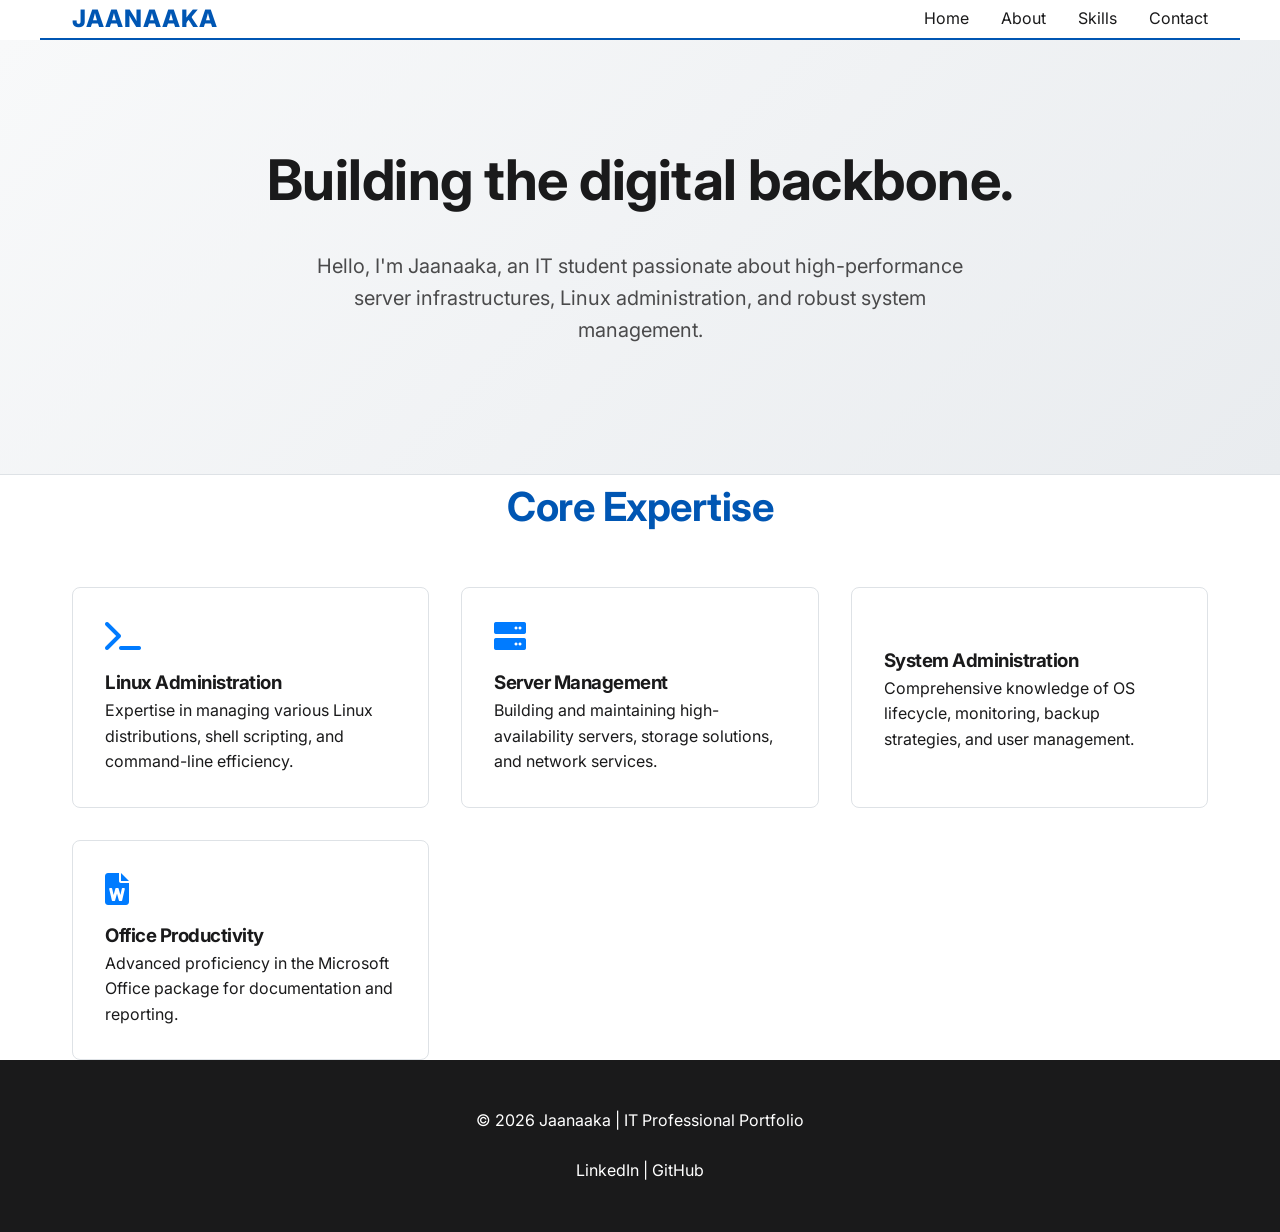
<file: index.html>
<!DOCTYPE html>
<html lang="en">
<head>
    <meta charset="UTF-8">
    <meta name="viewport" content="width=device-width, initial-scale=1.0">
    <meta name="description" content="Portfolio of Jaanaaka, an IT Professional specialized in System Administration, Server Management, and Linux.">
    <title>Jaanaaka | IT Professional Portfolio</title>
    
    <!-- Styles -->
    <link rel="stylesheet" href="styles/index.css">
    <!-- Google Fonts -->
    <link href="https://fonts.googleapis.com/css2?family=Inter:wght@400;500;600;700;800&display=swap" rel="stylesheet">
    <!-- Font Awesome -->
    <link rel="stylesheet" href="https://cdnjs.cloudflare.com/ajax/libs/font-awesome/6.0.0/css/all.min.css">
    
    <!-- Scripts -->
    <script src="js/components.js" defer></script>
    <script src="js/main.js" defer></script>
</head>
<body>
    <header></header> <!-- Loaded via components.js -->

    <main>
        <section class="hero">
            <div class="container">
                <h1>Building the digital backbone.</h1>
                <p>Hello, I'm Jaanaaka, an IT student passionate about high-performance server infrastructures, Linux administration, and robust system management.</p>
                <!-- Hero image placeholder or visually striking element can go here -->
            </div>
        </section>

        <section class="skills container">
            <h2 class="section-title">Core Expertise</h2>
            <div class="skills-grid">
                <div class="skill-card">
                    <i class="fas fa-terminal"></i>
                    <h3>Linux Administration</h3>
                    <p>Expertise in managing various Linux distributions, shell scripting, and command-line efficiency.</p>
                </div>
                <div class="skill-card">
                    <i class="fas fa-server"></i>
                    <h3>Server Management</h3>
                    <p>Building and maintaining high-availability servers, storage solutions, and network services.</p>
                </div>
                <div class="skill-card">
                    <i class="fas fa-shield-halved"></i>
                    <h3>System Administration</h3>
                    <p>Comprehensive knowledge of OS lifecycle, monitoring, backup strategies, and user management.</p>
                </div>
                <div class="skill-card">
                    <i class="fas fa-file-word"></i>
                    <h3>Office Productivity</h3>
                    <p>Advanced proficiency in the Microsoft Office package for documentation and reporting.</p>
                </div>
            </div>
        </section>
    </main>

    <footer></footer> <!-- Loaded via components.js -->
</body>
</html>
</file>
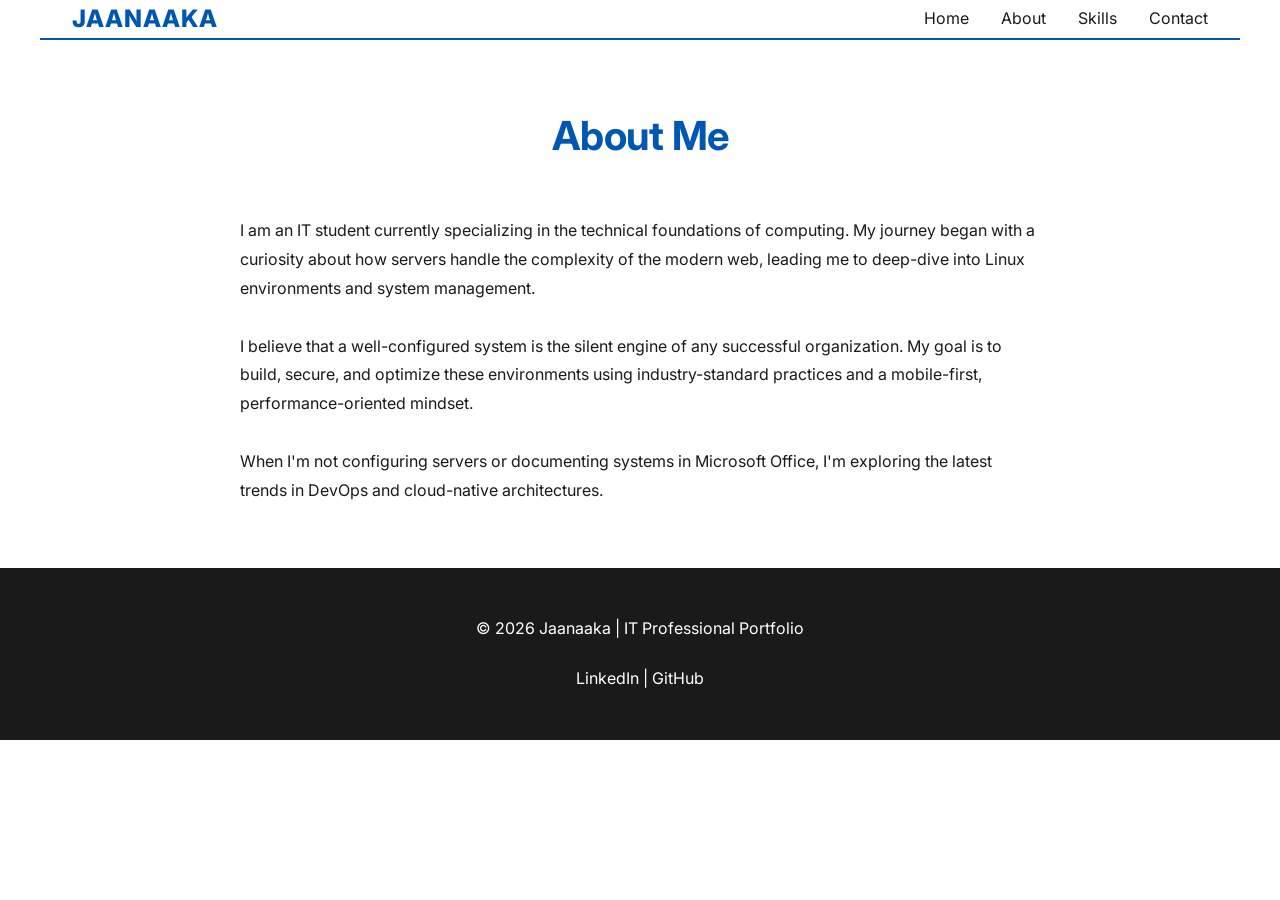
<file: about.html>
<!DOCTYPE html>
<html lang="en">
<head>
    <meta charset="UTF-8">
    <meta name="viewport" content="width=device-width, initial-scale=1.0">
    <meta name="description" content="Learn more about Jaanaaka, an IT student with a focus on system administration.">
    <title>About | Jaanaaka Portfolio</title>
    
    <link rel="stylesheet" href="styles/index.css">
    <link href="https://fonts.googleapis.com/css2?family=Inter:wght@400;500;600;700;800&display=swap" rel="stylesheet">
    <link rel="stylesheet" href="https://cdnjs.cloudflare.com/ajax/libs/font-awesome/6.0.0/css/all.min.css">
    <script src="js/components.js" defer></script>
    <script src="js/main.js" defer></script>
</head>
<body>
    <header></header>
    <main class="container">
        <section>
            <h1 class="section-title">About Me</h1>
            <div style="max-width: 800px; margin: 0 auto; line-height: 1.8;">
                <p>I am an IT student currently specializing in the technical foundations of computing. My journey began with a curiosity about how servers handle the complexity of the modern web, leading me to deep-dive into Linux environments and system management.</p>
                <br>
                <p>I believe that a well-configured system is the silent engine of any successful organization. My goal is to build, secure, and optimize these environments using industry-standard practices and a mobile-first, performance-oriented mindset.</p>
                <br>
                <p>When I'm not configuring servers or documenting systems in Microsoft Office, I'm exploring the latest trends in DevOps and cloud-native architectures.</p>
            </div>
        </section>
    </main>
    <footer></footer>
</body>
</html>
</file>
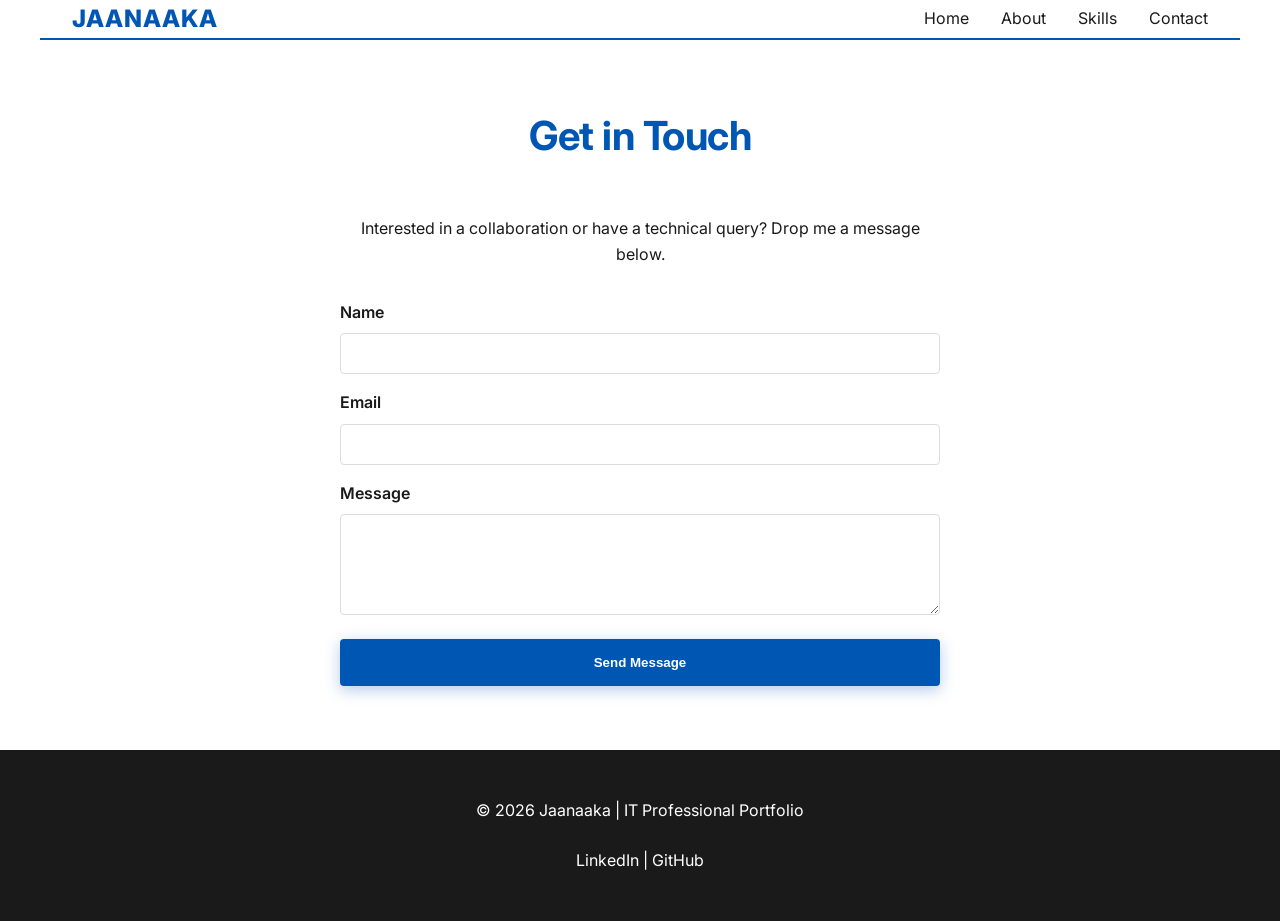
<file: contact.html>
<!DOCTYPE html>
<html lang="en">
<head>
    <meta charset="UTF-8">
    <meta name="viewport" content="width=device-width, initial-scale=1.0">
    <meta name="description" content="Contact Jaanaaka for technical inquiries or collaborations.">
    <title>Contact | Jaanaaka Portfolio</title>
    
    <link rel="stylesheet" href="styles/index.css">
    <link href="https://fonts.googleapis.com/css2?family=Inter:wght@400;500;600;700;800&display=swap" rel="stylesheet">
    <link rel="stylesheet" href="https://cdnjs.cloudflare.com/ajax/libs/font-awesome/6.0.0/css/all.min.css">
    <script src="js/components.js" defer></script>
    <script src="js/main.js" defer></script>
</head>
<body>
    <header></header>
    <main class="container">
        <section style="max-width: 600px; margin: 0 auto;">
            <h1 class="section-title">Get in Touch</h1>
            <p style="text-align: center; margin-bottom: 2rem;">Interested in a collaboration or have a technical query? Drop me a message below.</p>
            
            <form id="contact-form" style="display: flex; flex-direction: column; gap: 1rem;">
                <div>
                    <label for="name" style="display: block; margin-bottom: 0.5rem; font-weight: 600;">Name</label>
                    <input type="text" id="name" name="name" required style="width: 100%; padding: 0.75rem; border: 1px solid #ddd; border-radius: 4px;">
                </div>
                <div>
                    <label for="email" style="display: block; margin-bottom: 0.5rem; font-weight: 600;">Email</label>
                    <input type="email" id="email" name="email" required style="width: 100%; padding: 0.75rem; border: 1px solid #ddd; border-radius: 4px;">
                </div>
                <div>
                    <label for="message" style="display: block; margin-bottom: 0.5rem; font-weight: 600;">Message</label>
                    <textarea id="message" name="message" rows="5" required style="width: 100%; padding: 0.75rem; border: 1px solid #ddd; border-radius: 4px;"></textarea>
                </div>
                <button type="submit" style="background: var(--primary-blue); color: #fff; padding: 1rem; border: none; border-radius: 4px; font-weight: 700; cursor: pointer; transition: background 0.3s ease;">
                    Send Message
                </button>
            </form>
        </section>
    </main>
    <footer></footer>
</body>
</html>
</file>
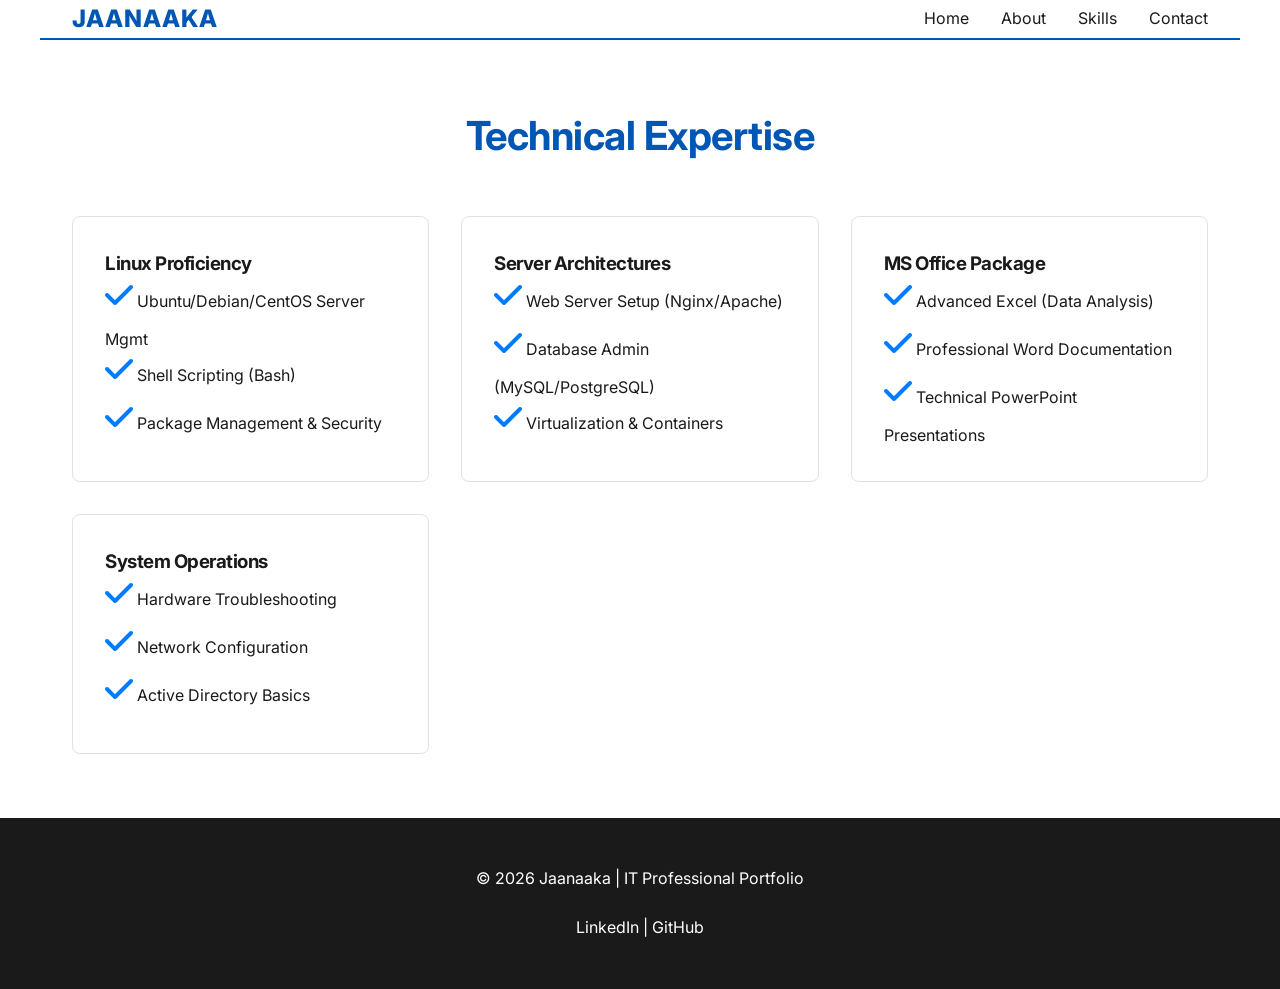
<file: skills.html>
<!DOCTYPE html>
<html lang="en">
<head>
    <meta charset="UTF-8">
    <meta name="viewport" content="width=device-width, initial-scale=1.0">
    <meta name="description" content="Detailed skills and technical proficiency of Jaanaaka.">
    <title>Skills | Jaanaaka Portfolio</title>
    
    <link rel="stylesheet" href="styles/index.css">
    <link href="https://fonts.googleapis.com/css2?family=Inter:wght@400;500;600;700;800&display=swap" rel="stylesheet">
    <link rel="stylesheet" href="https://cdnjs.cloudflare.com/ajax/libs/font-awesome/6.0.0/css/all.min.css">
    <script src="js/components.js" defer></script>
    <script src="js/main.js" defer></script>
</head>
<body>
    <header></header>
    <main class="container">
        <section>
            <h1 class="section-title">Technical Expertise</h1>
            <div class="skills-grid">
                <div class="skill-card">
                    <h3>Linux Proficiency</h3>
                    <ul>
                        <li><i class="fas fa-check"></i> Ubuntu/Debian/CentOS Server Mgmt</li>
                        <li><i class="fas fa-check"></i> Shell Scripting (Bash)</li>
                        <li><i class="fas fa-check"></i> Package Management & Security</li>
                    </ul>
                </div>
                <div class="skill-card">
                    <h3>Server Architectures</h3>
                    <ul>
                        <li><i class="fas fa-check"></i> Web Server Setup (Nginx/Apache)</li>
                        <li><i class="fas fa-check"></i> Database Admin (MySQL/PostgreSQL)</li>
                        <li><i class="fas fa-check"></i> Virtualization & Containers</li>
                    </ul>
                </div>
                <div class="skill-card">
                    <h3>MS Office Package</h3>
                    <ul>
                        <li><i class="fas fa-check"></i> Advanced Excel (Data Analysis)</li>
                        <li><i class="fas fa-check"></i> Professional Word Documentation</li>
                        <li><i class="fas fa-check"></i> Technical PowerPoint Presentations</li>
                    </ul>
                </div>
                <div class="skill-card">
                    <h3>System Operations</h3>
                    <ul>
                        <li><i class="fas fa-check"></i> Hardware Troubleshooting</li>
                        <li><i class="fas fa-check"></i> Network Configuration</li>
                        <li><i class="fas fa-check"></i> Active Directory Basics</li>
                    </ul>
                </div>
            </div>
        </section>
    </main>
    <footer></footer>
</body>
</html>
</file>
<file: styles/index.css>
:root {
    /* Color Palette */
    --primary-blue: #0056b3;
    --secondary-blue: #007bff;
    --accent-red: #dc3545;
    --bg-white: #ffffff;
    --text-black: #1a1a1b;
    --text-gray: #4a4a4b;
    --light-gray: #f8f9fa;
    --border-color: #dee2e6;
    
    /* Typography */
    --font-main: 'Inter', -apple-system, BlinkMacSystemFont, 'Segoe UI', Roboto, sans-serif;
    
    /* Layout */
    --container-width: 1200px;
}

* {
    margin: 0;
    padding: 0;
    box-sizing: border-box;
}

body {
    font-family: var(--font-main);
    background-color: var(--bg-white);
    color: var(--text-black);
    line-height: 1.6;
}

a {
    text-decoration: none;
    color: inherit;
    transition: all 0.3s ease;
}

ul {
    list-style: none;
}

.container {
    max-width: var(--container-width);
    margin: 0 auto;
    padding: 0 2rem;
}

/* Header/Navbar Styles (Injected via components.js) */
nav {
    display: flex;
    justify-content: space-between;
    align-items: center;
    padding: 1.5rem 0;
    border-bottom: 2px solid var(--primary-blue);
    position: sticky;
    top: 0;
    background: rgba(255, 255, 255, 0.95);
    backdrop-filter: blur(10px);
    z-index: 1000;
}

.nav-logo {
    font-size: 1.5rem;
    font-weight: 800;
    color: var(--primary-blue);
    text-transform: uppercase;
    letter-spacing: 1px;
}

.nav-links {
    display: flex;
    gap: 2rem;
}

.nav-links a:hover {
    color: var(--accent-red);
}

/* Hero Section */
.hero {
    padding: 6rem 0;
    text-align: center;
    background: linear-gradient(135deg, #f8f9fa 0%, #e9ecef 100%);
    border-bottom: 1px solid var(--border-color);
}

.hero h1 {
    font-size: 3.5rem;
    margin-bottom: 1.5rem;
}

.hero p {
    font-size: 1.25rem;
    color: var(--text-gray);
    max-width: 700px;
    margin: 0 auto 2rem;
}

/* Sections */
section {
    padding: 4rem 0;
}

.section-title {
    text-align: center;
    margin-bottom: 3rem;
    font-size: 2.5rem;
    color: var(--primary-blue);
}

/* Skills/Grid */
.skills-grid {
    display: grid;
    grid-template-columns: repeat(auto-fit, minmax(280px, 1fr));
    gap: 2rem;
}

.skill-card {
    padding: 2rem;
    background: #fff;
    border: 1px solid var(--border-color);
    border-radius: 8px;
    transition: transform 0.3s ease, box-shadow 0.3s ease;
}

.skill-card:hover {
    transform: translateY(-10px);
    box-shadow: 0 10px 20px rgba(0,0,0,0.1);
    border-color: var(--secondary-blue);
}

.skill-card i {
    font-size: 2rem;
    color: var(--secondary-blue);
    margin-bottom: 1rem;
}

/* Footer (Injected via components.js) */
footer {
    background-color: var(--text-black);
    color: #fff;
    padding: 3rem 0;
    text-align: center;
}

.footer-content {
    display: flex;
    flex-direction: column;
    gap: 1.5rem;
}

/* Premium Polish */
@keyframes fadeInUp {
    from {
        opacity: 0;
        transform: translateY(20px);
    }
    to {
        opacity: 1;
        transform: translateY(0);
    }
}

.hero h1, .hero p, .skill-card {
    animation: fadeInUp 0.8s ease backwards;
}

.hero h1 { animation-delay: 0.2s; }
.hero p { animation-delay: 0.4s; }

.skill-card:nth-child(1) { animation-delay: 0.2s; }
.skill-card:nth-child(2) { animation-delay: 0.3s; }
.skill-card:nth-child(3) { animation-delay: 0.4s; }
.skill-card:nth-child(4) { animation-delay: 0.5s; }

/* Button Premium Styles */
button, .btn {
    display: inline-block;
    padding: 0.8rem 2rem;
    border-radius: 50px;
    font-weight: 700;
    cursor: pointer;
    transition: all 0.3s cubic-bezier(0.175, 0.885, 0.32, 1.275);
    border: none;
    background: linear-gradient(45deg, var(--primary-blue), var(--secondary-blue));
    color: white;
    box-shadow: 0 4px 15px rgba(0, 86, 179, 0.3);
}

button:hover {
    transform: scale(1.05);
    box-shadow: 0 8px 25px rgba(0, 86, 179, 0.4);
}

/* Form Polish */
input:focus, textarea:focus {
    outline: none;
    border-color: var(--primary-blue) !important;
    box-shadow: 0 0 0 3px rgba(0, 86, 179, 0.1);
}

/* Typography Enhancements */
h1, h2, h3 {
    letter-spacing: -0.5px;
}

/* Responsive Fixes */
@media (max-width: 768px) {
    .nav-links {
        display: none; /* simple for now */
    }
    .hero h1 {
        font-size: 2.5rem;
    }
    .section-title {
        font-size: 2rem;
    }
    .container {
        padding: 0 1.5rem;
    }
}
</file>
